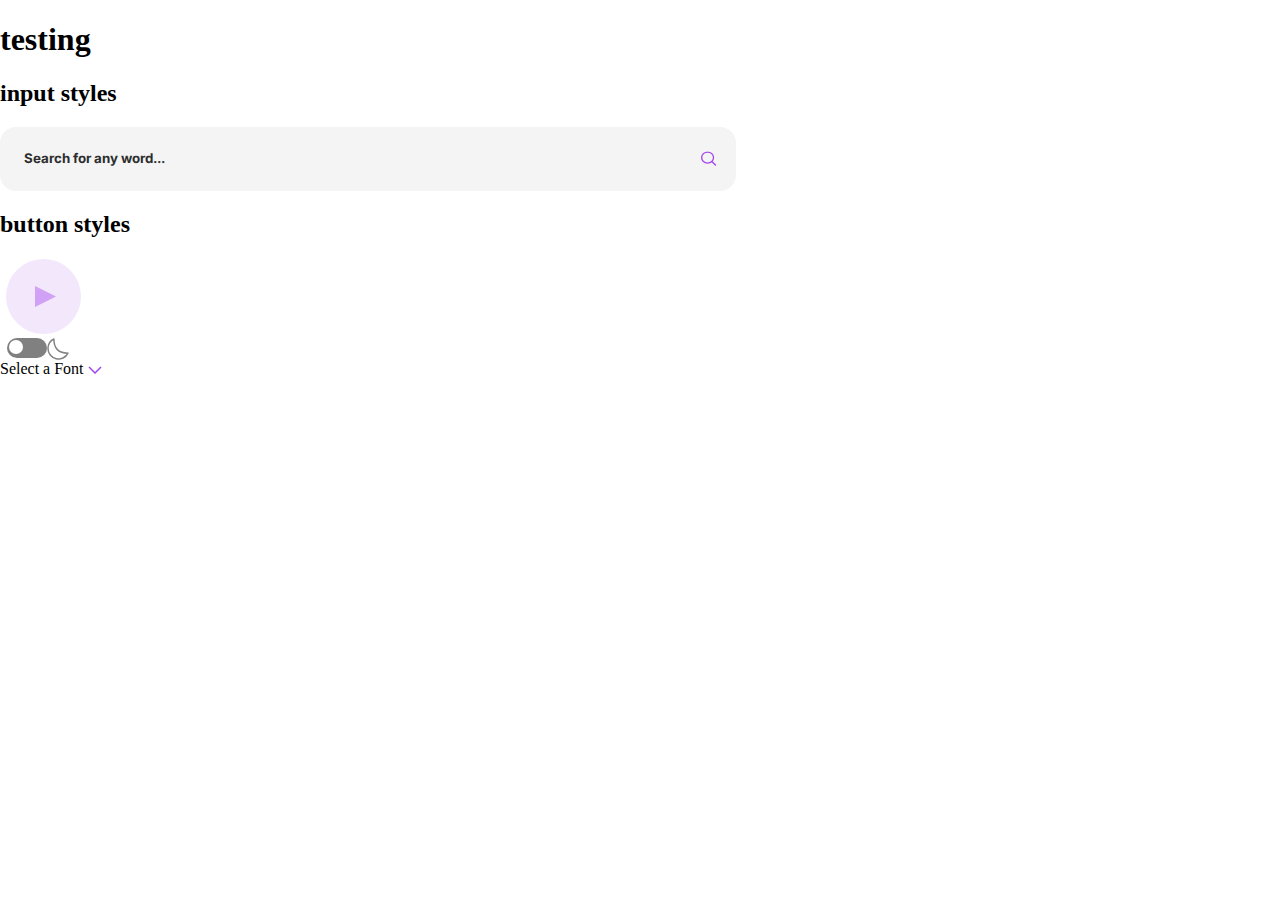
<file: index.html>
<!DOCTYPE html>
<html lang="en">
<head>
    <meta charset="UTF-8">
    <meta name="viewport" content="width=device-width, initial-scale=1.0">
    <link rel="stylesheet" href="/scss/index.css">
    <link rel="icon" type="image/png" sizes="32x32" href="./assets/images/favicon-32x32.png">
    <title>Frontend Mentor | Dictionary web app</title>
</head>
<body>
 <h1>testing</h1>
<h2>input styles</h2>
 <div class="inputWrapper">
 <input type="text" name="test" id="test" placeholder="Search for any word...">
 <button type="submit"><img src="/assets/images/icon-search.svg" alt="Search Icon" ></button>
 <span class="errorMessage" id="errorMessage"></span>
</div>

<h2>button styles</h2>
<div class="buttons">
  <button class="playBtn" id="playBtn">
    <img src="/assets/images/icon-play.svg" alt="" srcset="">
  </button>

  <div class="toggleWrapper">

  <input type="checkbox" id="switch" class="toggleBtn" /><label for="switch"> 
</label>
<svg xmlns="http://www.w3.org/2000/svg" class="moon svg" id="themeIcon" width="22" height="22" viewBox="0 0 22 22"><path fill="none" stroke="#838383" stroke-linecap="round" stroke-linejoin="round" stroke-width="1.5" d="M1 10.449a10.544 10.544 0 0 0 19.993 4.686C11.544 15.135 6.858 10.448 6.858 1A10.545 10.545 0 0 0 1 10.449Z"/></svg>

</div>
</div>


<div class="custom-select">
  <div class="select-selected">
      Select a Font <svg xmlns="http://www.w3.org/2000/svg" width="14" height="8" viewBox="0 0 14 8"><path fill="none" stroke="#A445ED" stroke-width="1.5" d="m1 1 6 6 6-6"/></svg>
    </div>
  <div class="select-items" id="selectItems">
      <div class="option" id="option" data-value="Sans Serif"  style="font-family: 'Inter', sans-serif;">Sans Serif </div>
      <div class="option" id="option" data-value="Serif" style="font-family: 'Lora', serif;">Serif</div>
      <div class="option" id="option" data-value="Mono"  style="font-family: 'Inconsolata', monospace;">Mono</div>
  </div>



<script>

  //input empty error
    // Select elements
const inputWrapper = document.querySelector('.inputWrapper');
const testInput = document.getElementById('test');
const errorMessage = document.getElementById('errorMessage');
const button = inputWrapper.querySelector('button');

// Handle button click or form submission
button.addEventListener('click', function(event) {
  event.preventDefault(); // Prevent default form submission

  const searchWord = testInput.value.trim(); // Get the value of the input

  if (searchWord === '') {
    errorMessage.textContent = `Whoops, can't be empty...`;
    errorMessage.style.display = 'block'; // Show the error message
    testInput.classList.add('invalid')
  } else {
    errorMessage.textContent = ''; // Clear the error message
    errorMessage.style.display = 'none';

    // Add your API call or other functionality here
    console.log('Searching for:', searchWord);
  }
});



//toggle button
const toggleBtn = document.getElementById('switch');
  const themeIcon = document.querySelector('svg path'); 
  const body = document.body;

  toggleBtn.addEventListener('change', () => {
    if (toggleBtn.checked) {
      themeIcon.style.stroke = 'purple'; 
      body.classList.add("dark-mode");
    } else {
      themeIcon.style.stroke = '#838383';  
      body.classList.remove('dark-mode')
    }
  });


  //jS for changing the font style

  const fonts = {
    "Sans Serif": "'Inter', sans serif",
    "Serif" : "'Lora', serif",
    "Mono": "'Inconsolata', monospace"
  }







  //
  const arrowSVG = `<svg xmlns="http://www.w3.org/2000/svg" width="14" height="8" viewBox="0 0 14 8"><path fill="none" stroke="#A445ED" stroke-width="1.5" d="m1 1 6 6 6-6"/></svg>`;


  // Get all custom select elements
let customSelects = document.querySelectorAll('.custom-select');

// Attach click event listeners to each custom select
customSelects.forEach(function (select) {
    let selectSelected = select.querySelector('.select-selected');
    let selectItems = select.querySelector('.select-items');
    let options = selectItems.querySelectorAll('div');

    // Toggle the dropdown visibility when the select box is clicked
    selectSelected.addEventListener('click', function () {
        if (selectItems.style.display === 'block') {
            selectItems.style.display = 'none';
        } else {
            selectItems.style.display = 'block';
        }
    });

    // Set the selected option and hide the dropdown when an option is clicked
    options.forEach(function (option) {
        option.addEventListener('click', function () {
          const fontName = option.getAttribute('data-value');
            selectSelected.textContent = option.textContent + " ";
            selectItems.style.display = 'none';

            // Clear previous SVGs before adding new
            while (selectSelected.firstChild) {
                selectSelected.removeChild(selectSelected.firstChild);
            }

            // Append the text and the arrow SVG
            selectSelected.insertAdjacentHTML('beforeend', option.textContent + " " + arrowSVG);
            selectItems.style.display = 'none';

            changeFont(fonts[fontName])
        });
    });

    // Close the dropdown if the user clicks outside of it
    window.addEventListener('click', function (e) {
        if (!select.contains(e.target)) {
            selectItems.style.display = 'none';
        }
    });
});

function changeFont(font) {
  document.body.style.fontFamily = font;
}

</script>
</body>
</html>
</file>
<file: scss/index.css>
:root {
  --black-100: #050505;
  --black-200: #1F1F1F;
  --black-300: #2d2d2d;
  --grey-100: #757575;
  --grey-200: #e9e9e9;
  --white-100: #fff;
  --white-200: #f4f4f4;
  --purple-100: #a445ed;
  --red-100: #FF5252;
}

@font-face {
  font-display: swap;
  font-family: "Inter";
  font-style: normal;
  font-weight: 400;
  src: url("../../fonts/inter/inter-v18-latin-regular.woff2") format("woff2");
}
@font-face {
  font-display: swap;
  font-family: "Inter";
  font-style: normal;
  font-weight: 700;
  src: url("../../fonts/inter/inter-v18-latin-700.woff2") format("woff2");
}
@font-face {
  font-display: swap;
  font-family: "Lora";
  font-style: normal;
  font-weight: 400;
  src: url("../../fonts/lora/lora-v35-latin-regular.woff2") format("woff2");
}
@font-face {
  font-display: swap;
  font-family: "Lora";
  font-style: normal;
  font-weight: 700;
  src: url("../../fonts/lora/lora-v35-latin-700.woff2") format("woff2");
}
@font-face {
  font-display: swap;
  font-family: "Inconsolata";
  font-style: normal;
  font-weight: 400;
  src: url("../../fonts/inconsolata/inconsolata-v32-latin-regular.woff2") format("woff2");
}
/* inconsolata-700 - latin */
@font-face {
  font-display: swap;
  font-family: "Inconsolata";
  font-style: normal;
  font-weight: 700;
  src: url("../../fonts/inconsolata/inconsolata-v32-latin-700.woff2") format("woff2");
}
*,
*::before,
*::after {
  box-sizing: border-box;
}

body {
  margin: 0;
  font-weight: 500;
}

body.dark-mode {
  background-color: var(--black-100);
  transition: background 150ms ease-in-out;
}

.inputWrapper {
  position: relative;
  display: inline-block;
}

input {
  border: none;
  border-radius: 16px;
  background-color: var(--white-200);
  width: 736px;
  height: 64px;
  padding-inline: 24px 24.5px;
}

input::-moz-placeholder {
  color: var(--black-300);
  font-weight: 700;
  font-family: "Inter";
}

input::placeholder {
  color: var(--black-300);
  font-weight: 700;
  font-family: "Inter";
}

input:focus {
  border: 1px solid var(--purple-100);
  outline: none;
}

input.invalid {
  border: 1px solid var(--red-100);
}

.errorMessage {
  position: absolute;
  left: 0;
  color: var(--red-100);
  display: none;
  font-size: 1.25em;
  font-weight: 400;
  line-height: 1.5rem;
  font-family: "Inter";
}

.inputWrapper button {
  position: absolute;
  top: 0;
  right: 0;
  translate: -48% 113%;
  border: none;
  background-color: transparent;
}

button.playBtn {
  background: transparent;
  border: none;
  opacity: 50%;
  transition: 150ms ease-in-out opacity;
}

button.playBtn:hover {
  opacity: 150%;
}

input[type=checkbox] {
  height: 0;
  width: 0;
  visibility: hidden;
}

label {
  cursor: pointer;
  text-indent: -9999px;
  width: 40px;
  height: 20px;
  background: grey;
  display: block;
  border-radius: 100px;
  position: relative;
  transition: background 0.3s ease-in;
}

label:after {
  content: "";
  position: absolute;
  top: 2px;
  left: 2px;
  width: 14px;
  height: 14px;
  background: #fff;
  border-radius: 90px;
  transition: left 0.3s ease-in, transform 0.3s ease-in;
}

input:checked + label {
  background: var(--purple-100);
}

input:checked + label:after {
  left: calc(100% - 2px);
  transform: translateX(-100%);
}

label:active:after {
  width: 130px;
}

.toggleWrapper {
  display: flex;
}

/* Style the dropdown items */
.select-items {
  position: absolute;
  display: none;
  background-color: transparent;
  box-shadow: 0 4px 8px rgba(0, 0, 0, 0.1);
  border-radius: 4px;
  z-index: 1;
  width: 50%;
}

/* Style the dropdown items */
.select-items div {
  padding: 10px;
  cursor: pointer;
}

/* Style the dropdown items on hover */
.select-items div:hover {
  color: var(--purple-100);
}/*# sourceMappingURL=index.css.map */
</file>
